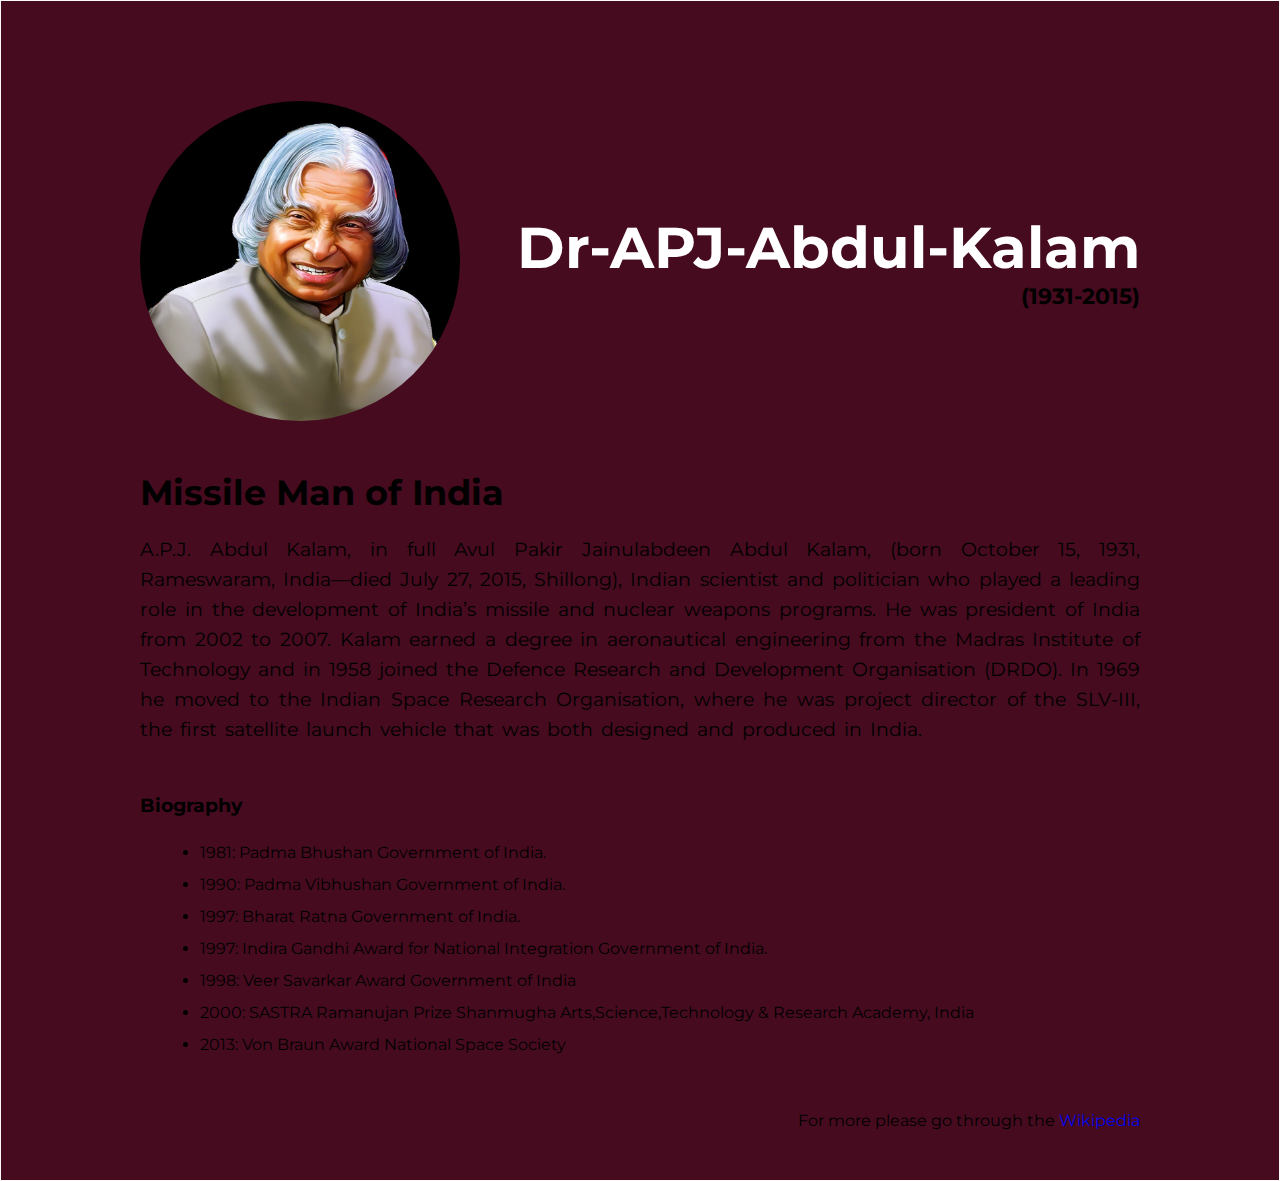
<file: index.html>
<!DOCTYPE html>
<html lang="en">

<head>
    <meta charset="UTF-8">
    <meta http-equiv="X-UA-Compatible" content="IE=edge">
    <meta name="viewport" content="width=device-width, initial-scale=1.0">
    <title>Dr A.P.J Abdul Kalam</title>
    <link rel="stylesheet" href="style.css">
    <link rel="preconnect" href="https://fonts.googleapis.com">
    <link rel="preconnect" href="https://fonts.gstatic.com" crossorigin>
    <link href="https://fonts.googleapis.com/css2?family=Montserrat&display=swap" rel="stylesheet">
</head>

<body>

    <div class="container">
        <div class="content">
            <section class="top">
                <div class="img-container">
                    <img src="images/apj.jpg" alt="Best Person">
                </div>
                <div>
                    <h1> Dr-APJ-Abdul-Kalam</h1>
                    <h4>(1931-2015)</h4>
                </div>
            </section>

            <section class="about">
                <h2>Missile Man of India</h2>
                <p>A.P.J. Abdul Kalam, in full Avul Pakir Jainulabdeen Abdul Kalam, (born October 15, 1931, Rameswaram, India—died July 27, 2015, Shillong), Indian scientist and politician who played a leading role in the development of India’s missile and
                    nuclear weapons programs. He was president of India from 2002 to 2007. Kalam earned a degree in aeronautical engineering from the Madras Institute of Technology and in 1958 joined the Defence Research and Development Organisation (DRDO).
                    In 1969 he moved to the Indian Space Research Organisation, where he was project director of the SLV-III, the first satellite launch vehicle that was both designed and produced in India.</p>
            </section>

            <section class="bio">
                <h3>Biography</h3>
                <ul>
                    <li>1981: Padma Bhushan Government of India.</li>
                    <li>1990: Padma Vibhushan Government of India.</li>
                    <li>1997: Bharat Ratna Government of India.</li>
                    <li>1997: Indira Gandhi Award for National Integration Government of India.</li>
                    <li>1998: Veer Savarkar Award Government of India</li>
                    <li>2000: SASTRA Ramanujan Prize Shanmugha Arts,Science,Technology & Research Academy, India</li>
                    <li>2013: Von Braun Award National Space Society</li>
                </ul>
            </section>

            <footer>
                <p>For more please go through the <a href="https://en.wikipedia.org/wiki/List_of_awards_and_honours_received_by_A._P._J._Abdul_Kalam">Wikipedia</a></p>
            </footer>
        </div>



    </div>

</body>

</html>
</file>
<file: style.css>
* {
    margin: 0%;
    padding: 0%;
    box-sizing: border-box;
    font-family: 'Montserrat', sans-serif;
}

.container {
    min-height: 100vh;
    background-color: rgb(70, 11, 31);
    border: 1px solid rgb(253, 249, 249);
}

.content {
    max-width: 1000px;
    margin: 0 auto;
    /* border: 2px solid green; */
}

.img-container,
img {
    height: 320px;
    width: 320px;
}

.img-container {
    border-radius: 50%;
    overflow: hidden;
}

.top {
    margin-top: 10%;
    display: flex;
    justify-content: space-between;
    align-items: center;
}

.top h1 {
    font-size: 3.6rem;
    font-weight: bold;
    color: white;
}

.top h4 {
    font-size: 1.4rem;
    text-align: right;
}

.about {
    margin-top: 5%;
}

.about h2 {
    font-size: 2.2rem;
    font-weight: bold;
    margin-bottom: 2%;
}

.about p {
    font-size: 1.2rem;
    line-height: 30px;
    word-spacing: 3px;
    text-align: justify;
}

.bio {
    margin: 5% 0%;
}

.bio h3 {
    margin-bottom: 2%;
}

.bio li {
    line-height: 2;
    margin-left: 6%;
}

footer {
    margin: 5% 0%;
}

footer p {
    text-align: end;
}

footer a {
    text-decoration: none;
}

footer a:hover {
    color: blue;
}
</file>
